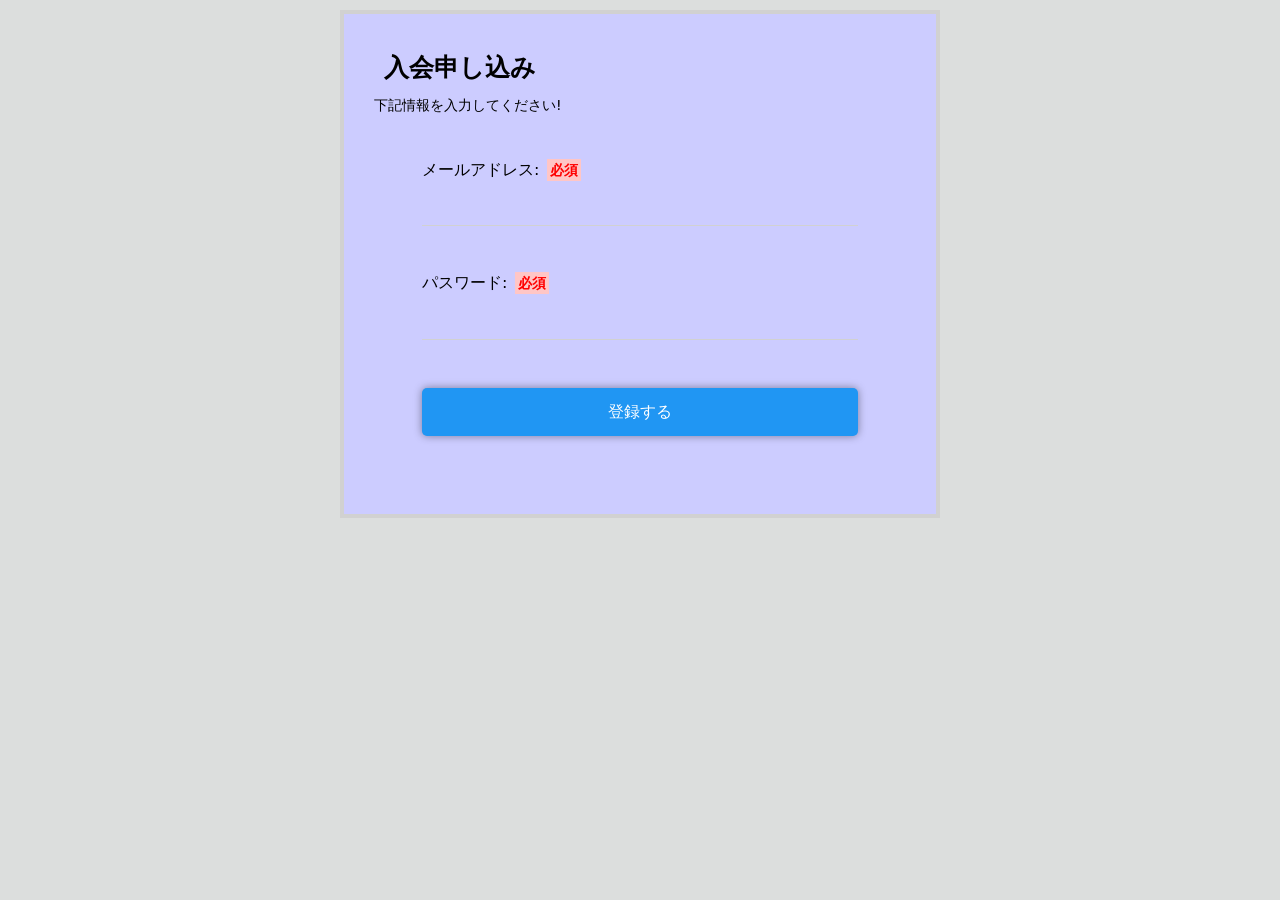
<file: index.html>
<!DOCTYPE html>

<html lang="en">
<head>
    <meta charset="UTF-8">
    <meta name="viewport" content="width=device-width, initial-scale=1.0">
    <meta http-equiv="X-UA-Compatible" content="ie=edge">
    <title>入会申し込み</title>
    <link rel="stylesheet" type="text/css" href="css/style.css">    
</head>
<body>
    <div class = "content">
    <h1>入会申し込み</h1>
    <p>下記情報を入力してください!</p>
        <div class="control">
            <label for="myemail">メールアドレス:<span class="required">必須</span></span></label>
            <input id="myemail" type="email" name="myemail"/>
        </div>
        <div class="control">
            <label for="passcode">パスワード:<span class="required">必須</span></label>
            <input id="passcode" type="password" name="passcode"/>
        </div>
        <div class="control">
            <button type="submit">登録する</button>
        </div>
    </div>
</body>
</html>
</file>
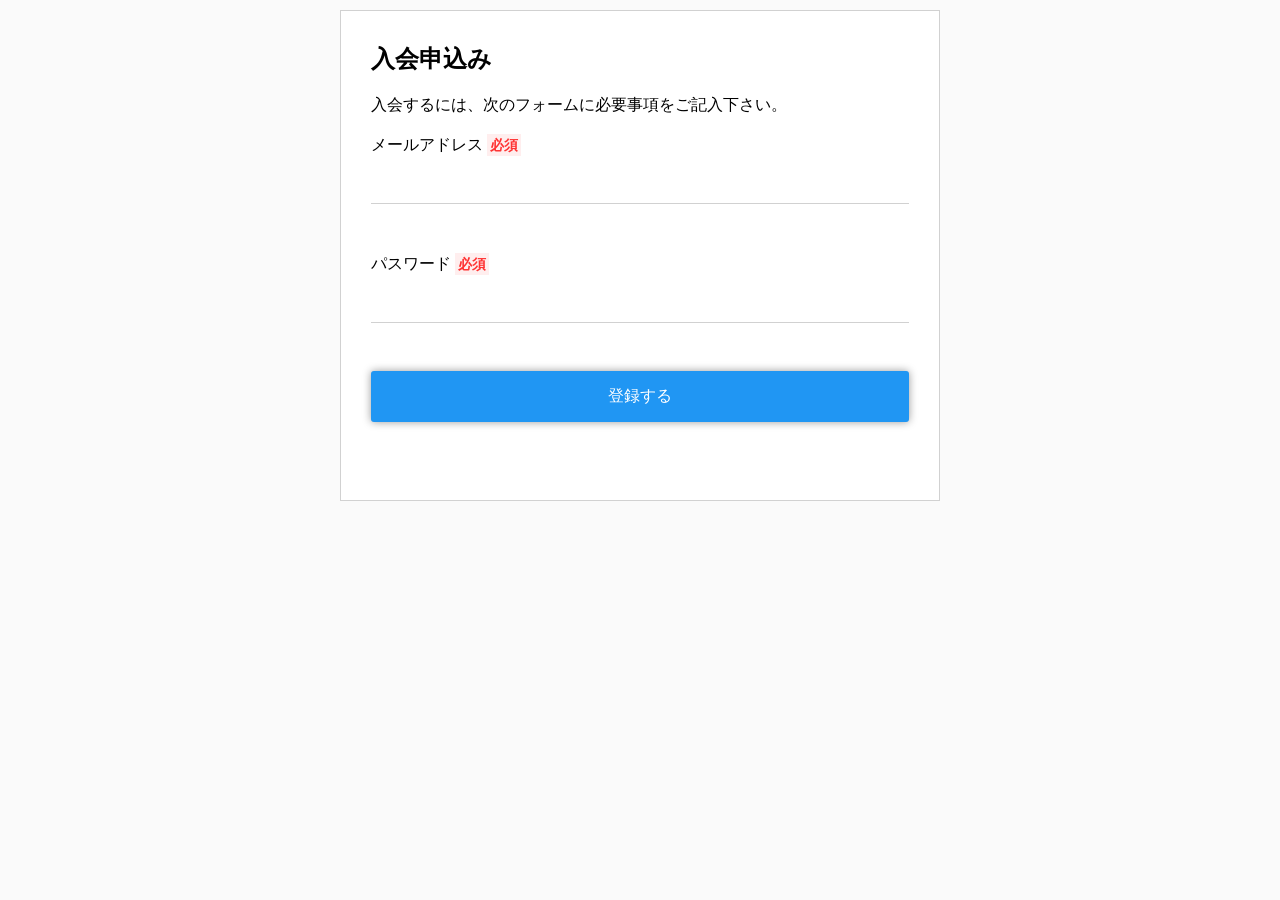
<file: sample_files/chapter2/2-1/完成形/index.html>
<!DOCTYPE html>
<html>
<head>
    <meta charset="UTF-8">
    <meta name="viewport" content="width=device-width">
    <title>入会申込み</title>
    <link rel="stylesheet" href="css/style.css">
</head>
<body>
    <div class="content">
        <h1>入会申込み</h1>
        <p>入会するには、次のフォームに必要事項をご記入下さい。</p>
        <div class="control">
            <label for="mymail"> メールアドレス<span class="required">必須</span></label>
            <input id="mymail" type="email" name="mymail">
        </div>
        <div class="control">
            <label for="passcode"> パスワード<span class="required">必須</span></label>
            <input id="passcode" type="password" name="passcode">
        </div>
        <div class="control">
        <button type="submit"> 登録する</button>
        </div>
    </div>
</body>
</html>
</file>
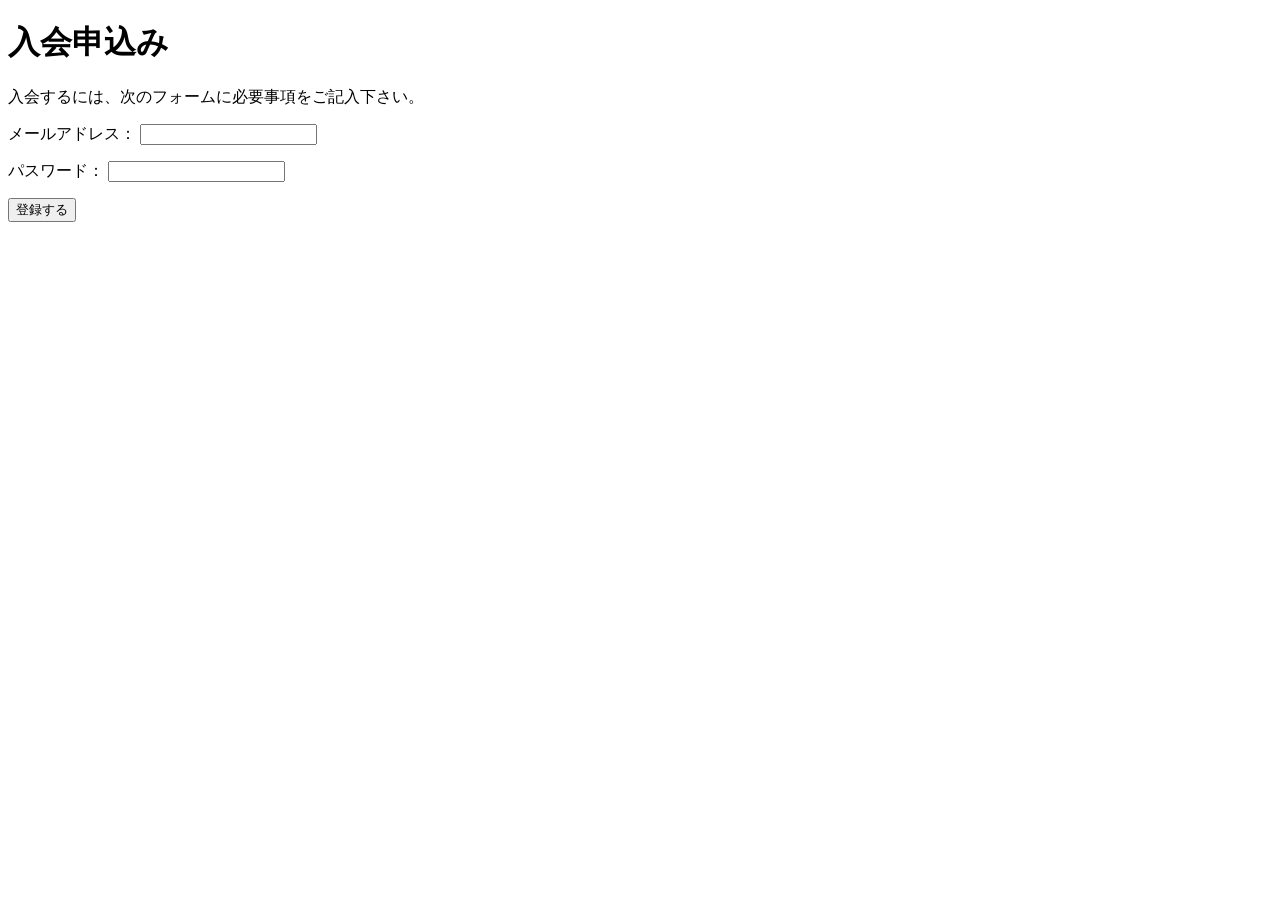
<file: sample_files/chapter2/2-2/037/index.html>
<!DOCTYPE html>
<html>
<head>
    <meta charset="UTF-8">
    <meta name="viewport" content="width=device-width">
    <title>入会申込み</title>
</head>
<body>
    <h1>入会申込み</h1>
    <p>入会するには、次のフォームに必要事項をご記入下さい。</p>
    <p>メールアドレス： <input type="email" name="mymail"></p>
    <p>パスワード： <input type="password" name="passcode"></p>
    <p><button type="submit">登録する</button></p>
</body>
</html>
</file>
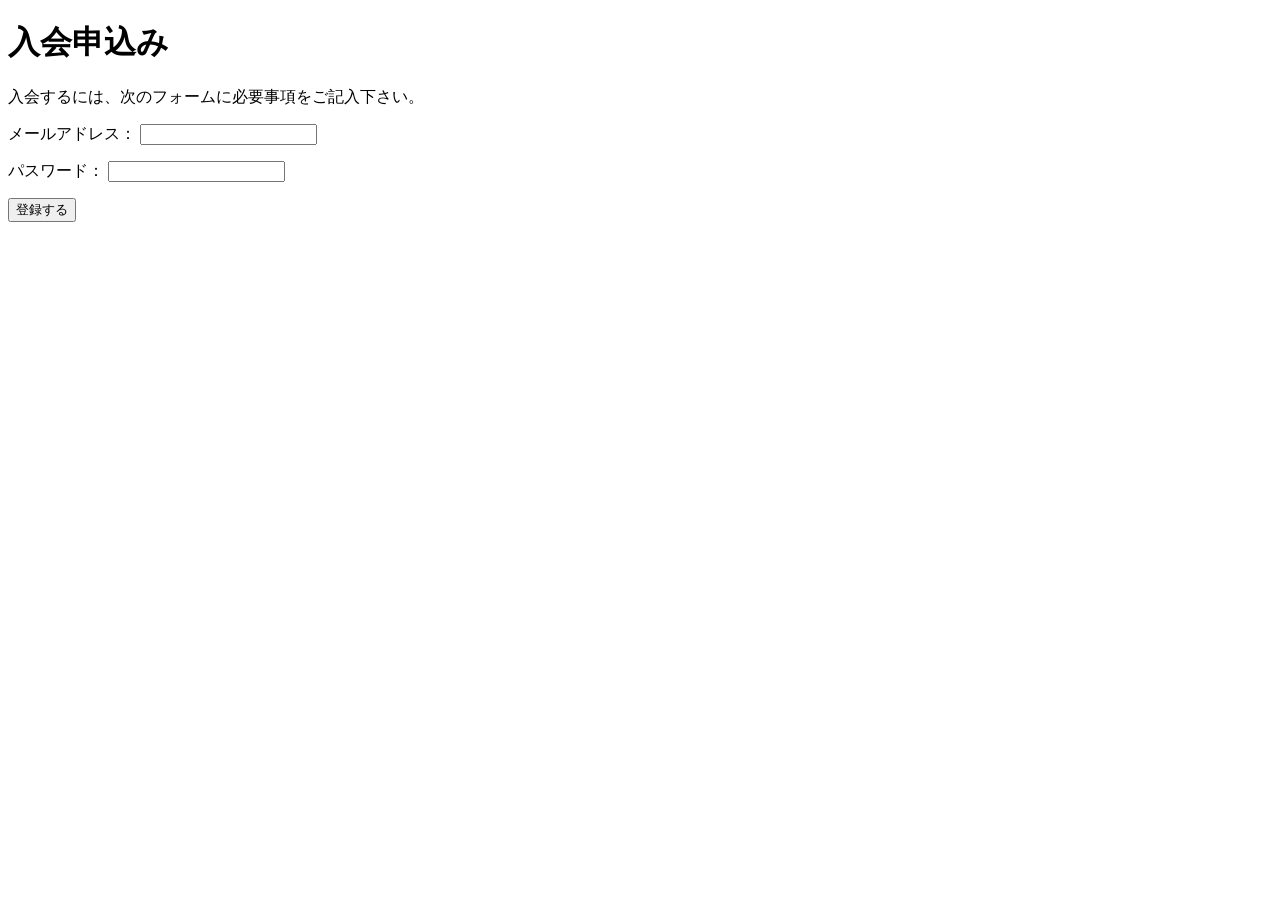
<file: sample_files/chapter2/2-2/042/index.html>
<!DOCTYPE html>
<html>
<head>
    <meta charset="UTF-8" />
    <meta name="viewport" content="width=device-width" />
    <meta property="og:locale" content="ja_JP" />
    <meta property="og:type" content="website" />
    <meta property="og:title" content="H2O space - ちゃんとWeb" />
    <meta property="og:description" content="「ちゃんとWeb」をテーマに、中小企業の皆様のサイト制作・kintone 開発・Cordova スマホアプリ開発などをお手伝いしています。代表者 た
にぐち まこと のプロフィールなど" />
    <meta property="og:url" content="https://h2o-space.com/" />
    <meta property="og:site_name" content="H2O space" />
    <meta property="og:image" content="https://h2o-space.com/wp/wp-content/uploads/2016/07/facebook-ogpsd1.png" />
    <title> 入会申込み</title>
</head>
<body>
    <h1> 入会申込み</h1>
    <p> 入会するには、次のフォームに必要事項をご記入下さい。</p>
    <p> メールアドレス： <input type="email" name="mymail"></p>
    <p> パスワード： <input type="password" name="passcode"></p>
    <p><button type="submit"> 登録する</button></p>
</body>
</html>
</file>
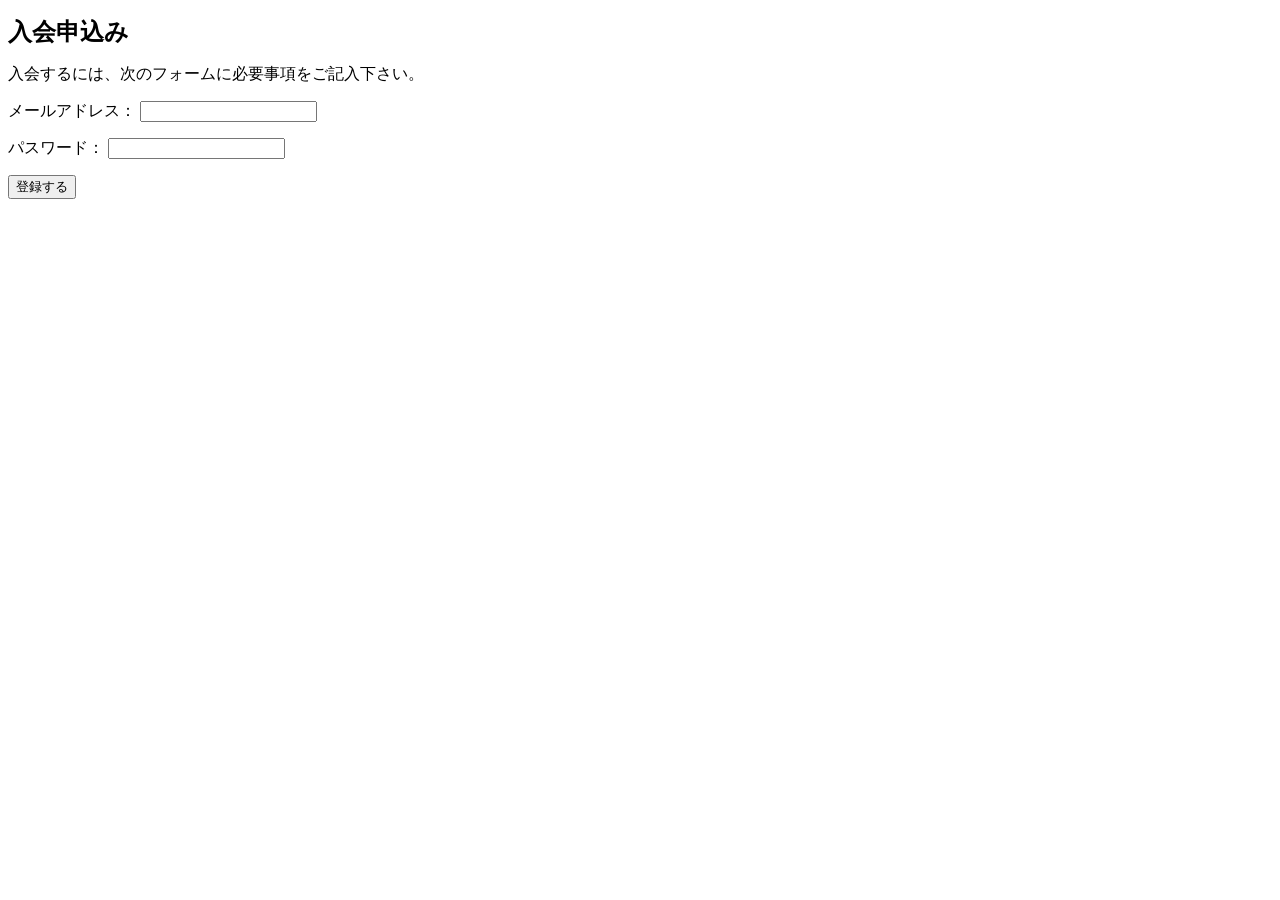
<file: sample_files/chapter2/2-3/044/index.html>
<!DOCTYPE html>
<html>
<head>
    <meta charset="UTF-8">
    <meta name="viewport" content="width=device-width">
    <title>入会申込み</title>
</head>
<body>
    <h1 style="font-size: 24px;"> 入会申込み</h1>
    <p>入会するには、次のフォームに必要事項をご記入下さい。</p>
    <p>メールアドレス： <input type="email" name="mymail"></p>
    <p>パスワード： <input type="password" name="passcode"></p>
    <p><button type="submit">登録する</button></p>
</body>
</html>
</file>
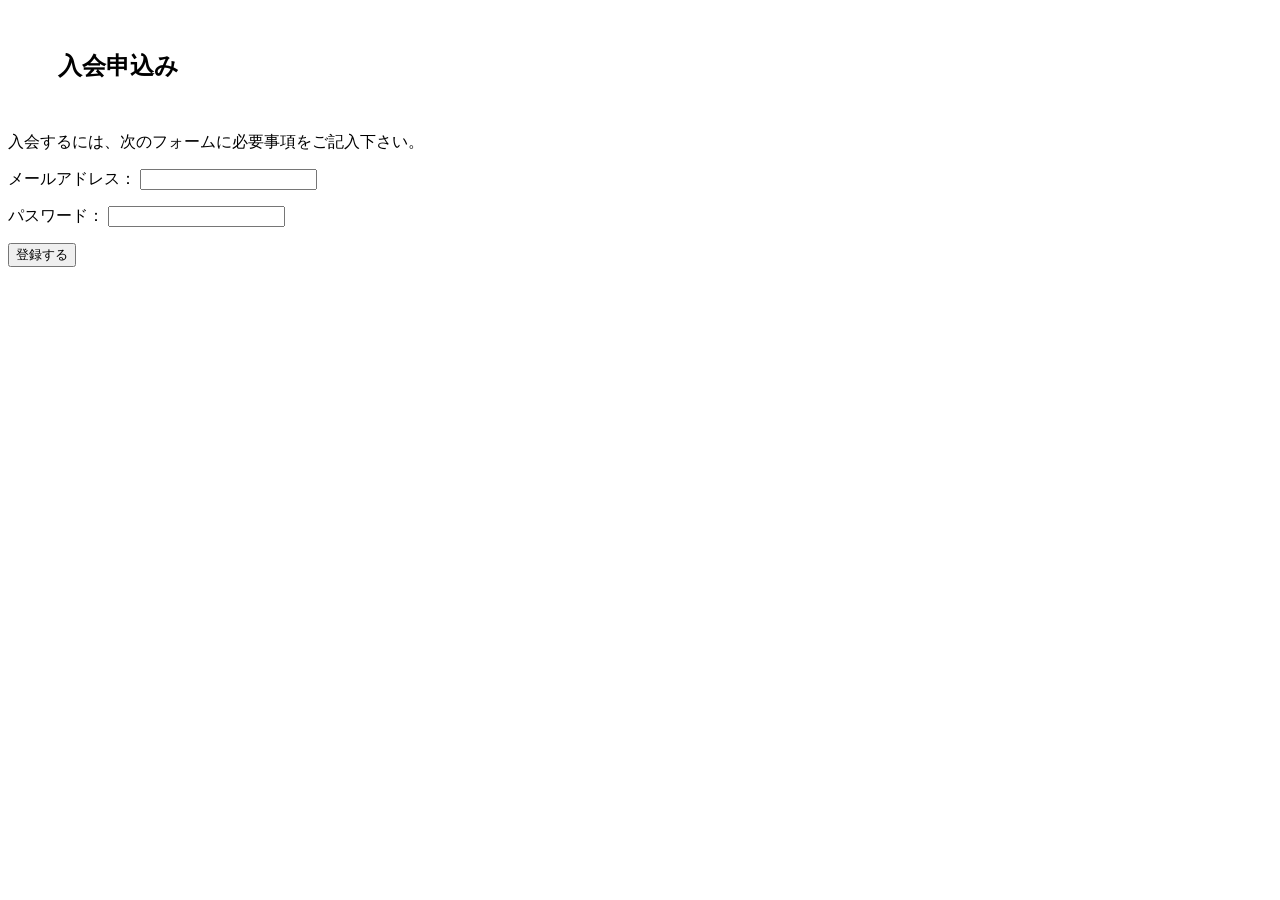
<file: sample_files/chapter2/2-3/045/index.html>
<!DOCTYPE html>
<html>
<head>
    <meta charset="UTF-8">
    <meta name="viewport" content="width=device-width">
    <title>入会申込み</title>
</head>
<body>
    <h1 style="font-size: 24px; margin: 50px"> 入会申込み</h1>
    <p>入会するには、次のフォームに必要事項をご記入下さい。</p>
    <p>メールアドレス： <input type="email" name="mymail"></p>
    <p>パスワード： <input type="password" name="passcode"></p>
    <p><button type="submit">登録する</button></p>
</body>
</html>
</file>
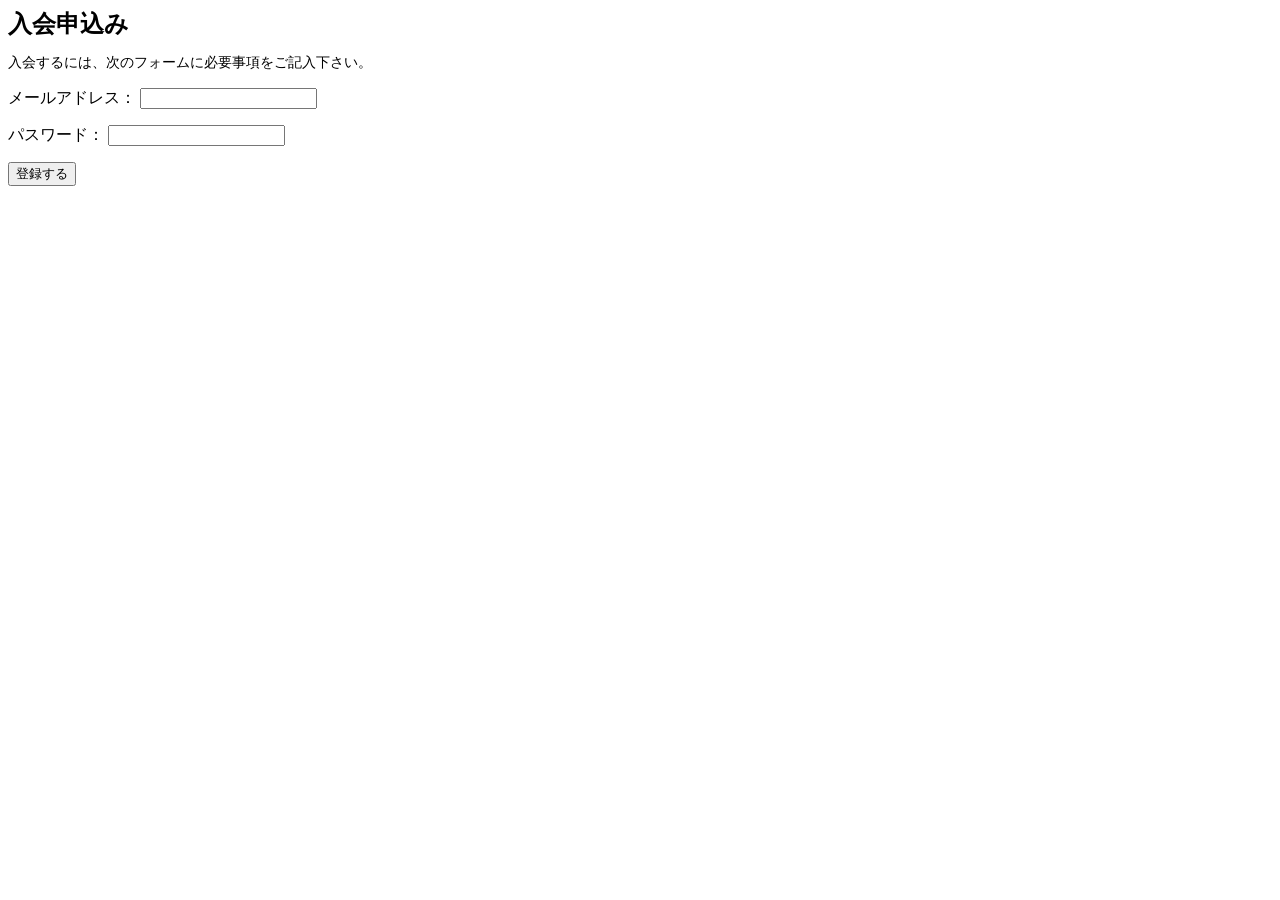
<file: sample_files/chapter2/2-3/049/index.html>
<!DOCTYPE html>
<html>
<head>
    <meta charset="UTF-8">
    <meta name="viewport" content="width=device-width">
    <title>入会申込み</title>
</head>
<body>
    <h1 style="font-size: 24px; margin: 0">入会申込み</h1>
    <p style="font-size: 14px">入会するには、次のフォームに必要事項をご記入下さい。</p>
    <p>メールアドレス： <input type="email" name="mymail"></p>
    <p>パスワード： <input type="password" name="passcode"></p>
    <p><button type="submit">登録する</button></p>
</body>
</html>
</file>
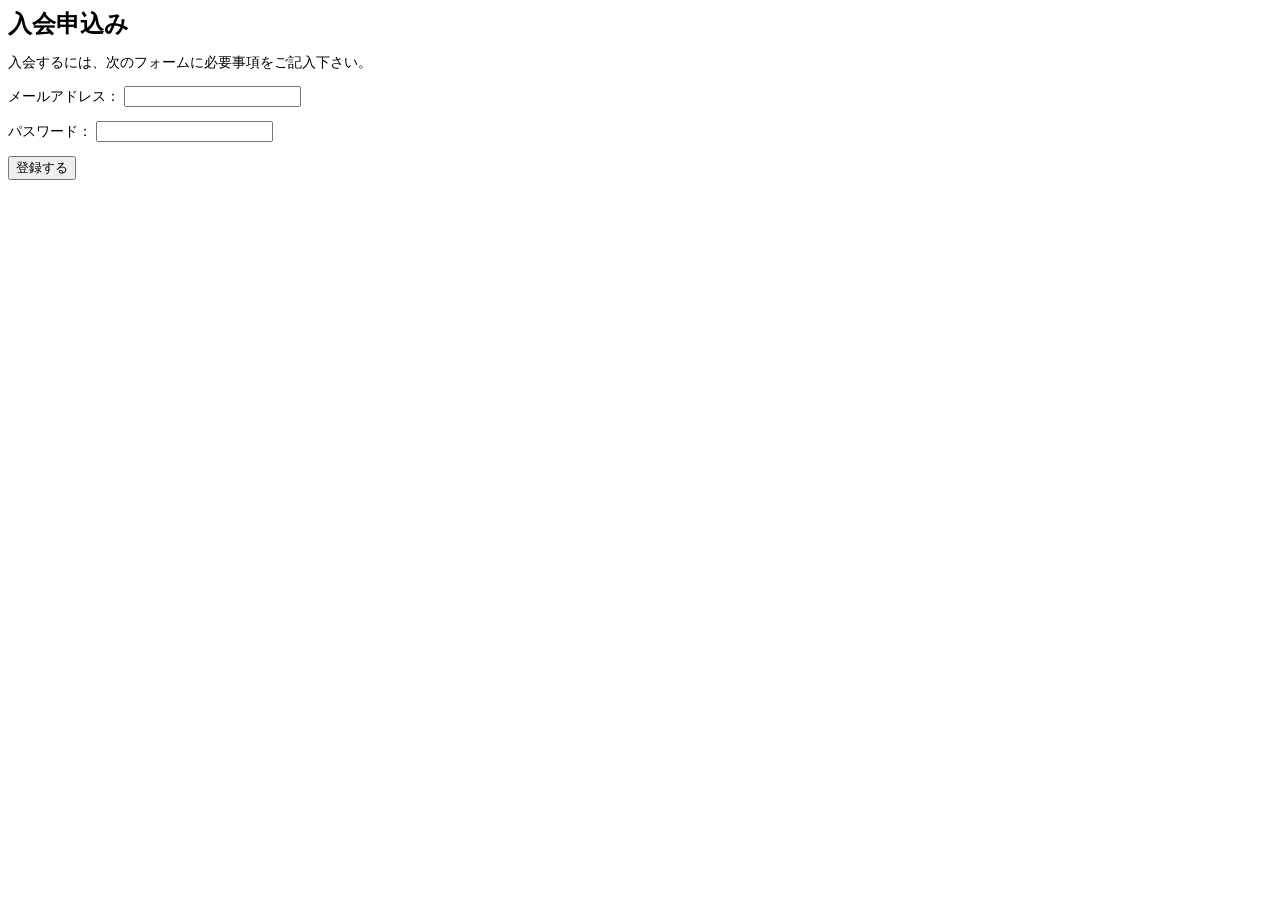
<file: sample_files/chapter2/2-3/050-1/index.html>
<!DOCTYPE html>
<html>
<head>
    <meta charset="UTF-8">
    <meta name="viewport" content="width=device-width">
    <title>入会申込み</title>
</head>
<body>
    <h1 style="font-size: 24px; margin: 0">入会申込み</h1>
    <p style="font-size: 14px">入会するには、次のフォームに必要事項をご記入下さい。</p>
    <p style="font-size: 14px">メールアドレス： <input type="email" name="mymail"></p>
    <p style="font-size: 14px">パスワード： <input type="password" name="passcode"></p>
    <p style="font-size: 14px"><button type="submit">登録する</button></p>
</body>
</html>
</file>
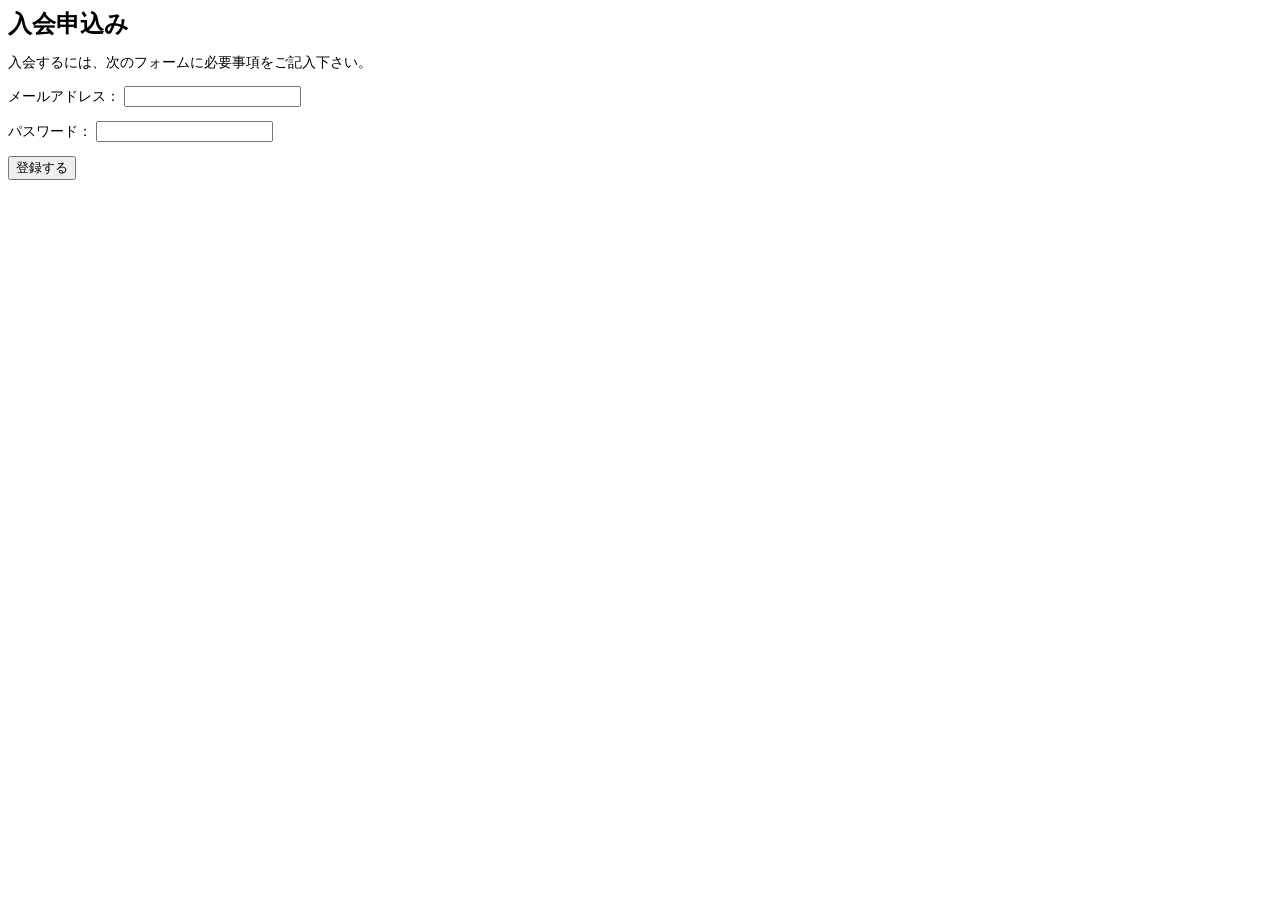
<file: sample_files/chapter2/2-3/050-２/index.html>
<!DOCTYPE html>
<html>
<head>
    <meta charset="UTF-8">
    <meta name="viewport" content="width=device-width">
    <title>入会申込み</title>
    <style>
        p {
        font-size: 14px;
        }
    </style>
</head>
<body>
    <h1 style="font-size: 24px; margin: 0">入会申込み</h1>
    <p>入会するには、次のフォームに必要事項をご記入下さい。</p>
    <p>メールアドレス： <input type="email" name="mymail"></p>
    <p>パスワード： <input type="password" name="passcode"></p>
    <p><button type="submit">登録する</button></p>
</body>
</html>
</file>
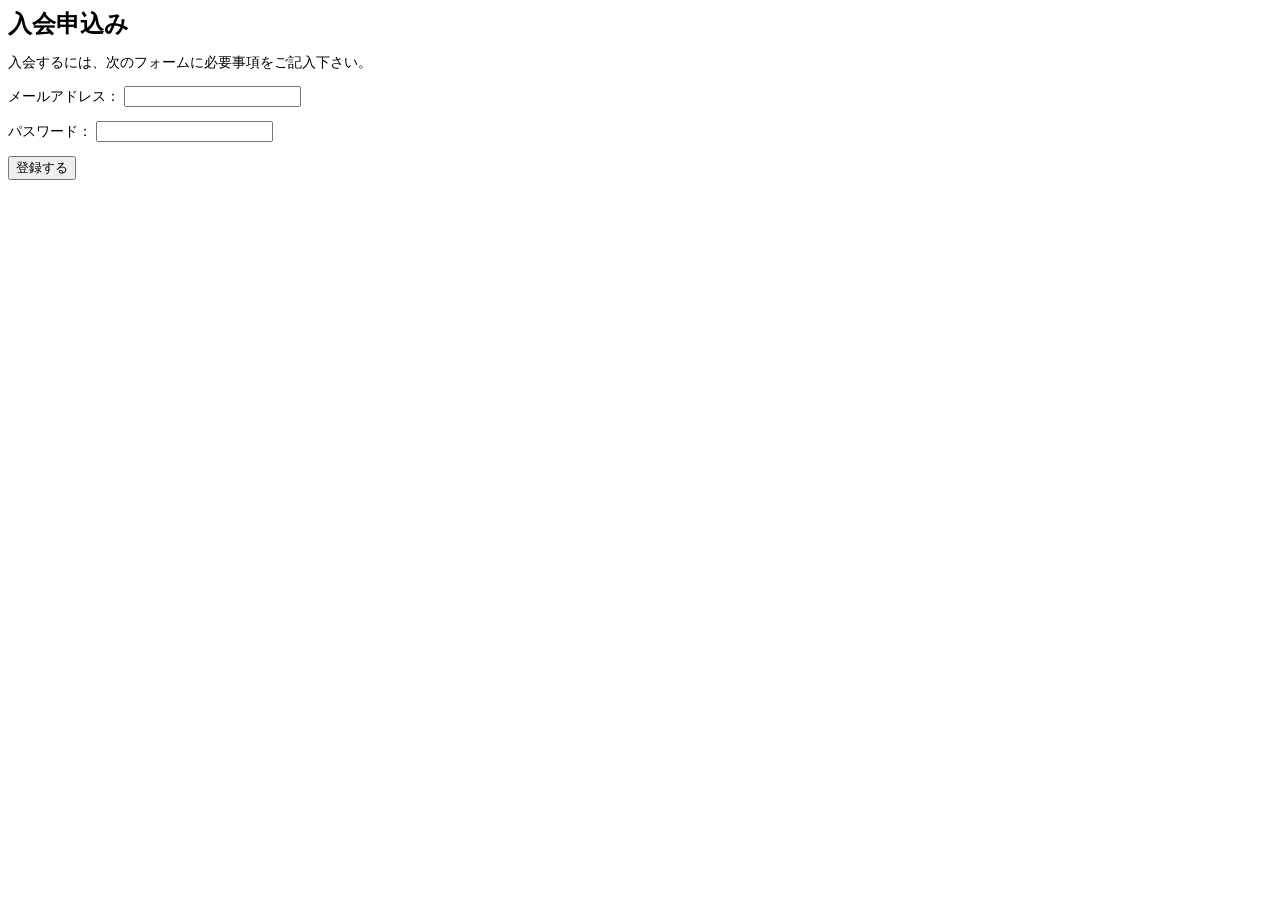
<file: sample_files/chapter2/2-3/051/index.html>
<!DOCTYPE html>
<html>
<head>
    <meta charset="UTF-8">
    <meta name="viewport" content="width=device-width">
    <title>入会申込み</title>
    <style>
        h1 {
            font-size: 24px;
            margin: 0;
        }
        p {
            font-size: 14px;
        }
    </style>
</head>
<body>
    <h1>入会申込み</h1>
    <p>入会するには、次のフォームに必要事項をご記入下さい。</p>
    <p>メールアドレス： <input type="email" name="mymail"></p>
    <p>パスワード： <input type="password" name="passcode"></p>
    <p><button type="submit">登録する</button></p>
</body>
</html>
</file>
<file: css/style.css>
@import url("sanitize.css");
h1{
    font-size: 25px;
    margin: 10px;
}
p{
    font-size: 14px;
}

input{
    border-bottom: 1px solid #d1d1d1;
    font-size: 1.2em;
    width: 100%;
    padding: 8px;
    border-style: none none groove none;
    background-color: #00000000
}
button{
    width: 100%;
    background-color: #2096f3;
    color: #fff;
    padding: 15px;
    border-style: none;
    border-radius: 5px;
    box-shadow: 0 0 8px rgba(0,0,0,0.4);
    
}
body{
    background-color: #dcdedd;
}
label{
    display: block;
    margin-bottom: .5em;
}

.content{
    background-color: #ccccff;
    width: 600px ;
    margin: 10px auto;
    border: 4px solid #d1d1d1;
    padding: 30px;

}
.control{
    margin: 3em;
}
.required{
    margin-left: .5em;
    color: red;
    font-size: .9em;
    padding: 3px;
    background-color: #ffc6c6;
    font-weight: bolder;
}
</file>
<file: sample_files/chapter2/2-1/完成形/css/style.css>
﻿@import url(sanitize.css);

body {
    background-color: #fafafa;
}

h1 {
    font-size: 24px;
    margin: 0;
}

.content {
    background-color: #fff;
    width: 600px;
    margin: 10px auto;
    border: 1px solid #d1d1d1;
    padding: 30px;
}

input {
    border-bottom: 1px solid #d1d1d1;
    font-size: 1.2em;
    width: 100%;
    padding: 8px;
}

button {
    width: 100%;
    background-color: #2096F3;
    color: #fff;
    padding: 15px;
    border-radius: 3px;
    box-shadow: 0 0 8px rgba(0, 0, 0, .4);
}

.control {
    margin-bottom: 3em;
}

label {
    display: block;
    margin-bottom: .5em;
}

.required {
    margin-left: .3em; /* 左の余白を0.3em（1 文字の30%）に */
    color: #f33; /* 文字の色を#f33 に */
    font-size: .9em; /* フォントサイズを0.9em（1 文字の90%）に */
    padding: 3px; /* 要素内余白を3px に */
    background-color: #fee; /* 背景色を#fee に */
    font-weight: bold;
}
</file>
